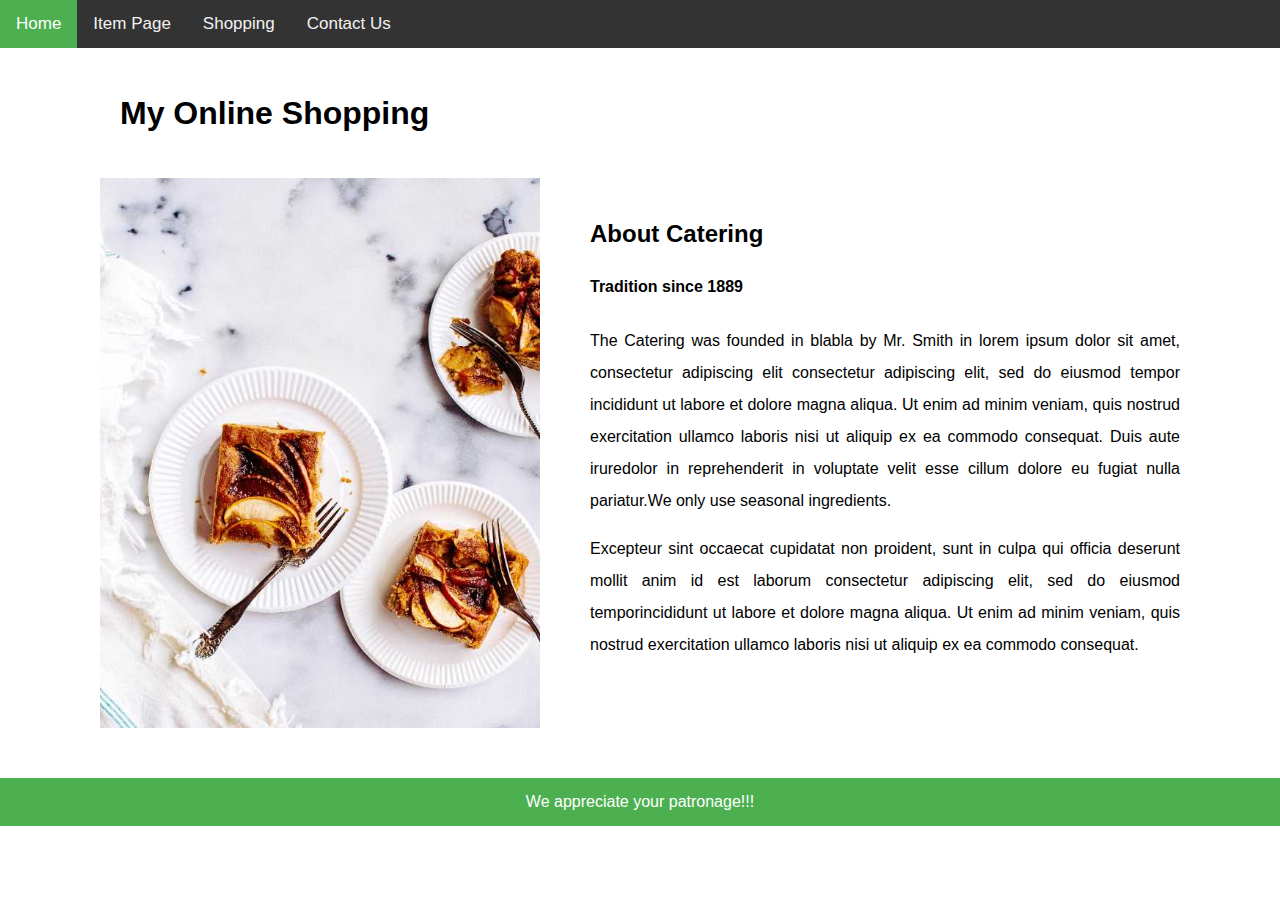
<file: index.html>
<!DOCTYPE html>
<html>
  <title>Project#1</title>
  <meta charset="UTF-8" />
  <meta name="viewport" content="width=device-width, initial-scale=1" />
  <link rel="stylesheet" href="style.css" />
  <body>
    <!-- Top menu -->
    <nav class="topnav">
      <a class="active" href="index.html">Home</a>
      <a href="items.html">Item Page</a>
      <a href="shopping.html">Shopping</a>
      <a href="contact.html">Contact Us</a>
    </nav>

    <!-- !PAGE CONTENT! -->
    <div class="w3-content">
      <div class="header">
        <h2>My Online Shopping</h2>
      </div>
      <div class="top-text">
        <img
          src="images/tablesetting2.jpg"
          alt="Tablesetting"
          width="500"
          height="550"
        />
        <div class="top-side-text">
          <h2>About Catering</h2>
          <div>
            <h4>Tradition since 1889</h4>
            <p>
              The Catering was founded in blabla by Mr. Smith in lorem ipsum
              dolor sit amet, consectetur adipiscing elit consectetur adipiscing
              elit, sed do eiusmod tempor incididunt ut labore et dolore magna
              aliqua. Ut enim ad minim veniam, quis nostrud exercitation ullamco
              laboris nisi ut aliquip ex ea commodo consequat. Duis aute
              iruredolor in reprehenderit in voluptate velit esse cillum dolore
              eu fugiat nulla pariatur.We only use seasonal ingredients.
            </p>
            <p>
              Excepteur sint occaecat cupidatat non proident, sunt in culpa qui
              officia deserunt mollit anim id est laborum consectetur adipiscing
              elit, sed do eiusmod temporincididunt ut labore et dolore magna
              aliqua. Ut enim ad minim veniam, quis nostrud exercitation ullamco
              laboris nisi ut aliquip ex ea commodo consequat.
            </p>
          </div>
        </div>
      </div>
      <!-- End page content -->
    </div>

    <footer class="footer">We appreciate your patronage!!!</footer>
  </body>
</html>
</file>
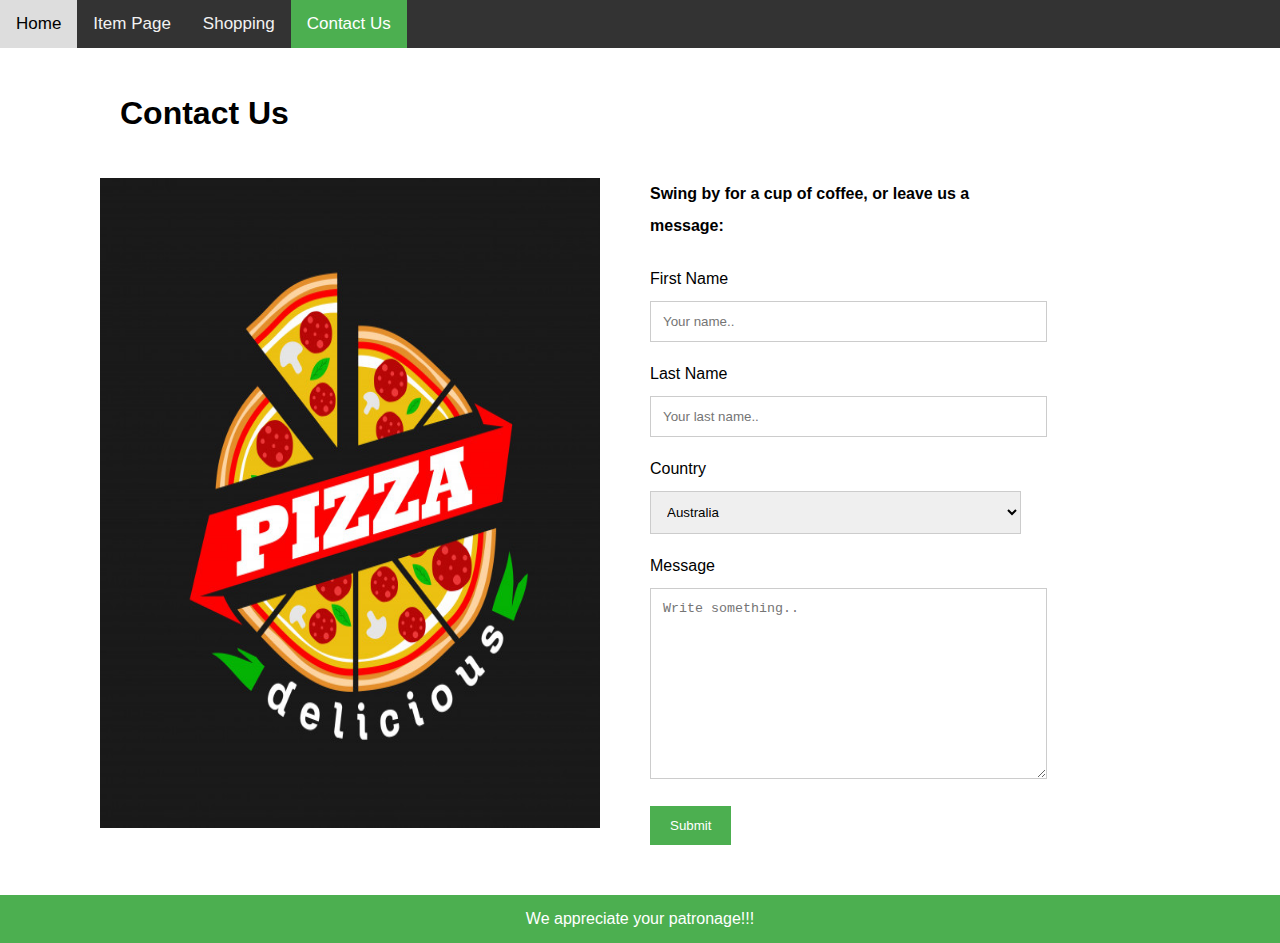
<file: contact.html>
<!DOCTYPE html>
<html>
  <title>Project#1</title>
  <meta charset="UTF-8" />
  <meta name="viewport" content="width=device-width, initial-scale=1" />
  <link rel="stylesheet" href="style.css" />
  <body>
    <!-- Top menu -->
    <nav class="topnav">
      <a href="index.html">Home</a>
      <a href="items.html">Item Page</a>
      <a href="shopping.html">Shopping</a>
      <a class="active" href="contact.html">Contact Us</a>
    </nav>

    <!-- !PAGE CONTENT! -->
    <div class="w3-content">
      <div class="header">
        <h2>Contact Us</h2>
      </div>
      <div class="top-text">
        <img
          src="images/pizza.jpg"
          alt="Tablesetting"
          width="500"
          height="650"
        />
        <div class="top-side-text" style="padding-top: 0; margin-top: 0px">
          <div class="form-container">
            <h4 style="padding-top: 0; margin-top: 0px">
              Swing by for a cup of coffee, or leave us a message:
            </h4>
            <form>
              <label for="fname">First Name</label>
              <input
                type="text"
                id="fname"
                name="firstname"
                required
                placeholder="Your name.."
              />
              <label for="lname">Last Name</label>
              <input
                type="text"
                id="lname"
                name="lastname"
                required
                placeholder="Your last name.."
              />
              <label for="country">Country</label>
              <select id="country" name="country" required>
                <option value="australia">Australia</option>
                <option value="canada">Canada</option>
                <option value="usa">USA</option>
              </select>
              <label for="subject">Message</label>
              <textarea
                id="subject"
                name="subject"
                required
                placeholder="Write something.."
                style="height: 165px"
              ></textarea>
              <input type="submit" value="Submit" />
            </form>
          </div>
        </div>
      </div>
      <!-- End page content -->
    </div>

    <footer class="footer">We appreciate your patronage!!!</footer>
  </body>
</html>
</file>
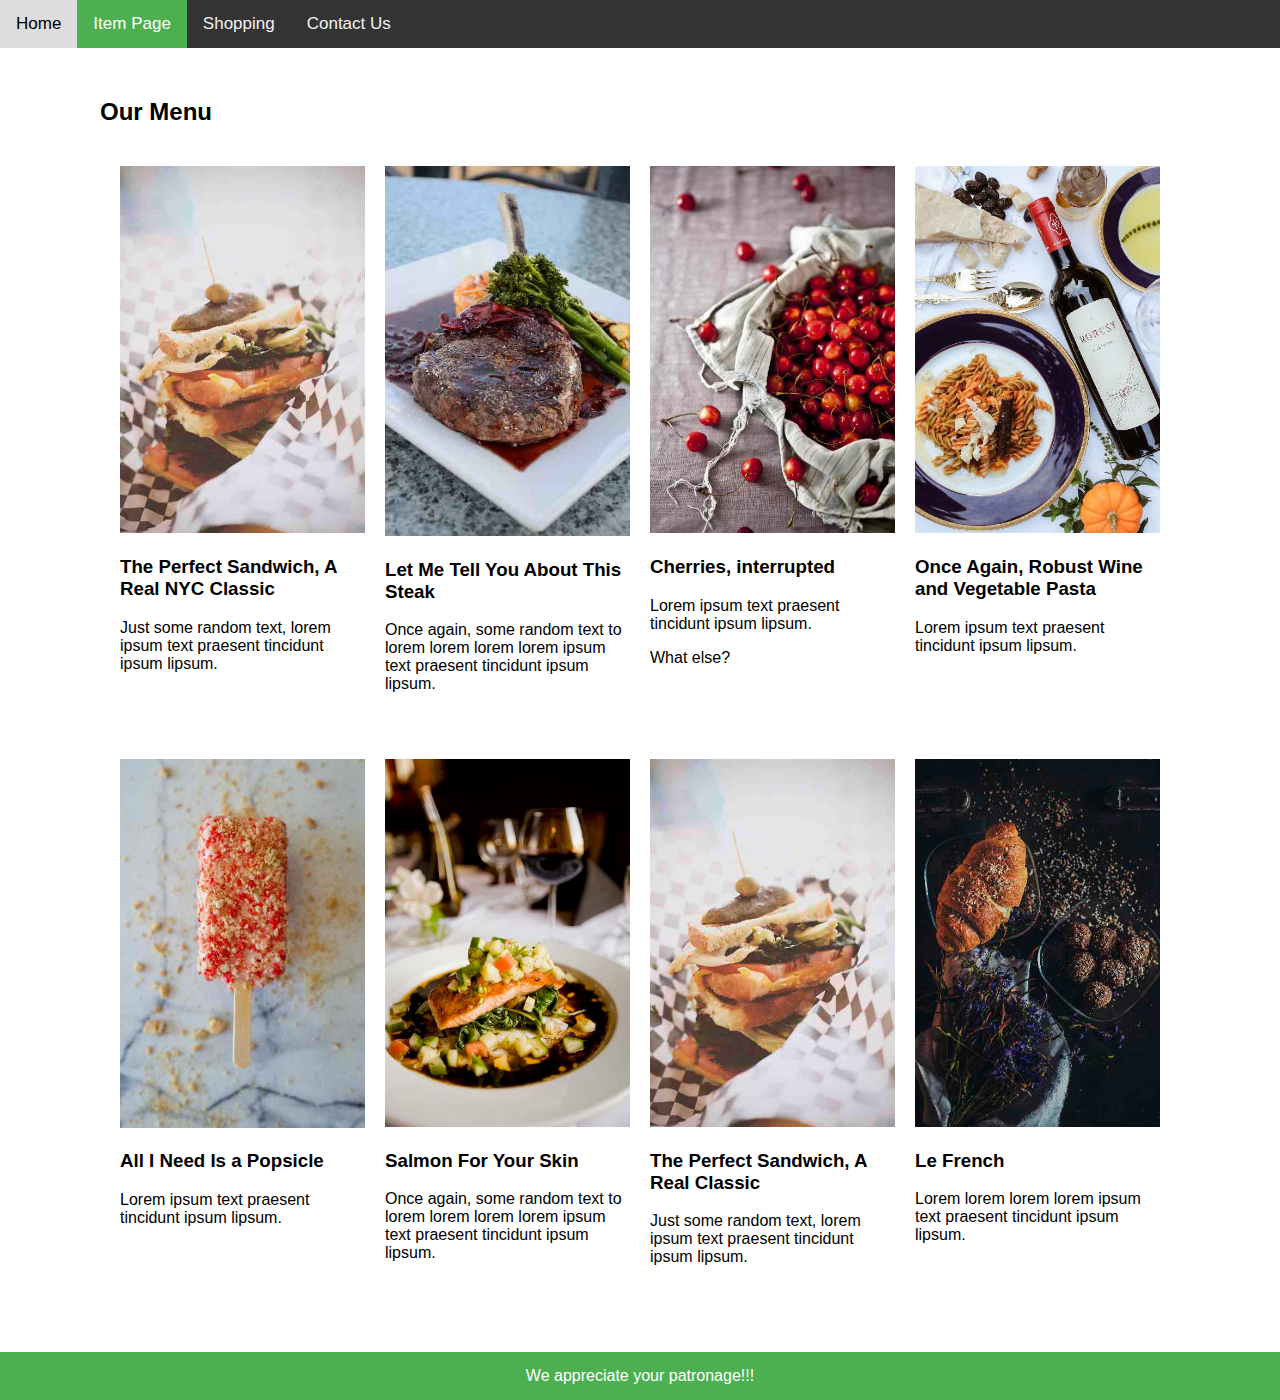
<file: items.html>
<!DOCTYPE html>
<html>
  <title>Project#1</title>
  <meta charset="UTF-8" />
  <meta name="viewport" content="width=device-width, initial-scale=1" />
  <link rel="stylesheet" href="style.css" />
  <body>
    <!-- Top menu -->
    <nav class="topnav">
      <a href="index.html">Home</a>
      <a class="active" href="items.html">Item Page</a>
      <a href="shopping.html">Shopping</a>
      <a href="contact.html">Contact Us</a>
    </nav>

    <!-- !PAGE CONTENT! -->
    <div class="w3-content">
      <div class="grid">
        <h2>Our Menu</h2>
        <!-- First Photo Grid-->
        <div class="item-row" id="food">
          <div class="row-item">
            <img src="images/sandwich.jpg" alt="Sandwich" style="width: 100%" />
            <h3>The Perfect Sandwich, A Real NYC Classic</h3>
            <p>
              Just some random text, lorem ipsum text praesent tincidunt ipsum
              lipsum.
            </p>
          </div>
          <div class="row-item">
            <img src="images/steak.jpg" alt="Steak" style="width: 100%" />
            <h3>Let Me Tell You About This Steak</h3>
            <p>
              Once again, some random text to lorem lorem lorem lorem ipsum text
              praesent tincidunt ipsum lipsum.
            </p>
          </div>
          <div class="row-item">
            <img src="images/cherries.jpg" alt="Cherries" style="width: 100%" />
            <h3>Cherries, interrupted</h3>
            <p>Lorem ipsum text praesent tincidunt ipsum lipsum.</p>
            <p>What else?</p>
          </div>
          <div class="row-item">
            <img
              src="images/wine.jpg"
              alt="Pasta and Wine"
              style="width: 100%"
            />
            <h3>Once Again, Robust Wine and Vegetable Pasta</h3>
            <p>Lorem ipsum text praesent tincidunt ipsum lipsum.</p>
          </div>
        </div>

        <!-- Second Photo Grid-->
        <div class="item-row">
          <div class="row-item">
            <img src="images/popsicle.jpg" alt="Popsicle" style="width: 100%" />
            <h3>All I Need Is a Popsicle</h3>
            <p>Lorem ipsum text praesent tincidunt ipsum lipsum.</p>
          </div>
          <div class="row-item">
            <img src="images/salmon.jpg" alt="Salmon" style="width: 100%" />
            <h3>Salmon For Your Skin</h3>
            <p>
              Once again, some random text to lorem lorem lorem lorem ipsum text
              praesent tincidunt ipsum lipsum.
            </p>
          </div>
          <div class="row-item">
            <img src="images/sandwich.jpg" alt="Sandwich" style="width: 100%" />
            <h3>The Perfect Sandwich, A Real Classic</h3>
            <p>
              Just some random text, lorem ipsum text praesent tincidunt ipsum
              lipsum.
            </p>
          </div>
          <div class="row-item">
            <img
              src="images/croissant.jpg"
              alt="Croissant"
              style="width: 100%"
            />
            <h3>Le French</h3>
            <p>
              Lorem lorem lorem lorem ipsum text praesent tincidunt ipsum
              lipsum.
            </p>
          </div>
        </div>
      </div>

      <!-- End page content -->
    </div>

    <footer class="footer">We appreciate your patronage!!!</footer>
  </body>
</html>
</file>
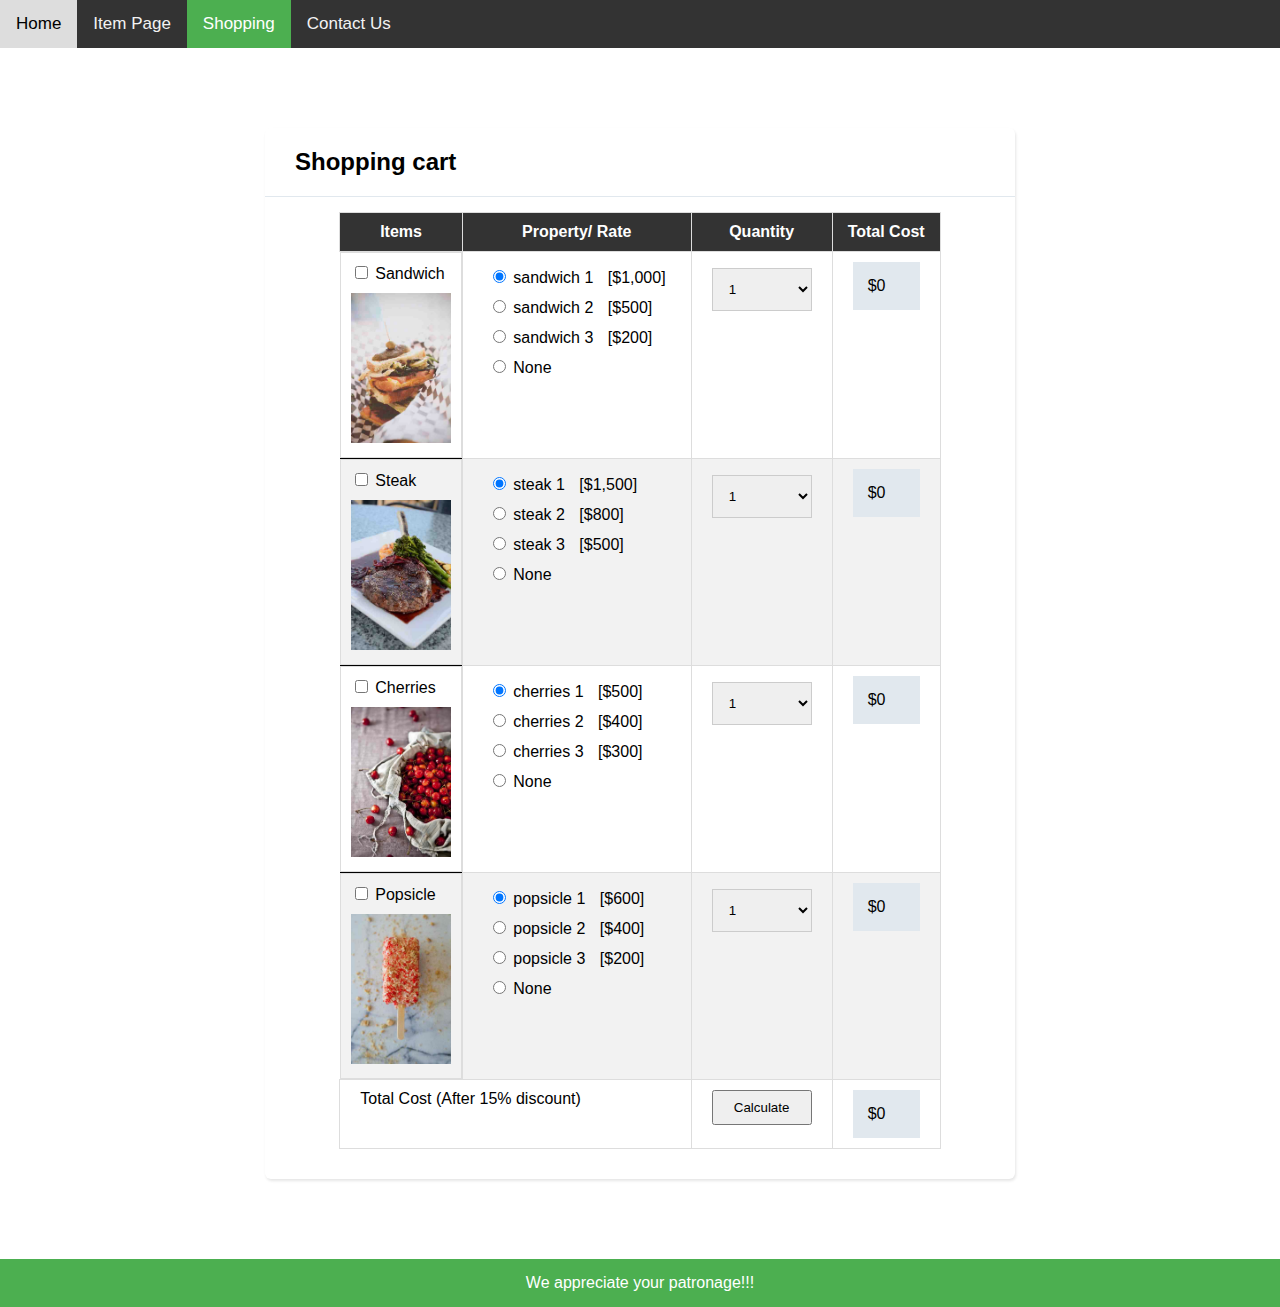
<file: shopping.html>
<!DOCTYPE html>
<html>
  <title>Project#1</title>
  <meta charset="UTF-8" />
  <meta name="viewport" content="width=device-width, initial-scale=1" />
  <link rel="stylesheet" href="style.css" />
  <body>
    <!-- Top menu -->
    <nav class="topnav">
      <a href="index.html">Home</a>
      <a href="items.html"">Item Page</a>
      <a class="active" href="shopping.html">Shopping</a>
      <a href="contact.html">Contact Us</a>
    </nav>

    <!-- !PAGE CONTENT! -->
    <div class="w3-content">
      <div class="shopping-cart">
        <div class="title">Shopping cart</div>
        <table>
          <tr>
            <th>Items</th>
            <th>Property/ Rate</th>
            <th>Quantity</th>
            <th>Total Cost</th>
          </tr>
          <tbody>
            <!--Item 1-->
            <tr>
              <td class="item-column">
                <div>
                  <input
                    type="checkbox"
                    id="item1"
                    onclick="sandwichHandler()"
                  />
                  <label for="item1"> Sandwich </label>
                </div>
                <img src="images/sandwich.jpg" alt="Sandwich" />
              </td>
              <td class="props">
                <div>
                  <input
                    type="radio"
                    checked
                    id="sandwich1"
                    name="sandwich"
                    onclick="sandwichHandler()"
                  />
                  <label for="sandwich1">
                    sandwich 1
                    <span class="amount">1,000</span>
                  </label>
                </div>
                <div>
                  <input
                    type="radio"
                    id="sandwich2"
                    name="sandwich"
                    onclick="sandwichHandler()"
                  />
                  <label for="sandwich2">
                    sandwich 2
                    <span class="amount">500</span>
                  </label>
                </div>
                <div>
                  <input
                    type="radio"
                    id="sandwich3"
                    name="sandwich"
                    onclick="sandwichHandler()"
                  />
                  <label for="sandwich3">
                    sandwich 3
                    <span class="amount">200</span>
                  </label>
                </div>
                <div>
                  <input
                    type="radio"
                    id="none1"
                    name="sandwich"
                    onclick="sandwichHandler()"
                  />
                  <label for="none1"> None </label>
                </div>
              </td>
              <td>
                <select name="" id="sandwich_qty" onclick="sandwichHandler()">
                  <option>1</option>
                  <option>2</option>
                  <option>3</option>
                  <option>4</option>
                  <option>5</option>
                  <option>6</option>
                </select>
              </td>
              <td>
                <div class="total" id="sandwich_total">0</div>
              </td>
            </tr>

            <!--Item 2-->
            <tr>
              <td class="item-column">
                <div>
                  <input type="checkbox" id="item2" onclick="steakHandler()" />
                  <label for="item2"> Steak </label>
                </div>
                <img src="images/steak.jpg" alt="Steak" />
              </td>
              <td class="props">
                <div>
                  <input
                    type="radio"
                    checked
                    id="steak1"
                    name="steak"
                    onclick="steakHandler()"
                  />
                  <label for="steak1">
                    steak 1
                    <span class="amount">1,500</span>
                  </label>
                </div>
                <div>
                  <input
                    type="radio"
                    id="steak2"
                    name="steak"
                    onclick="steakHandler()"
                  />
                  <label for="steak2">
                    steak 2
                    <span class="amount">800</span>
                  </label>
                </div>
                <div>
                  <input
                    type="radio"
                    id="steak3"
                    name="steak"
                    onclick="steakHandler()"
                  />
                  <label for="steak3">
                    steak 3
                    <span class="amount">500</span>
                  </label>
                </div>
                <div>
                  <input
                    type="radio"
                    id="none2"
                    name="steak"
                    onclick="steakHandler()"
                  />
                  <label for="none2"> None </label>
                </div>
              </td>
              <td>
                <select name="" id="steak_qty" onclick="steakHandler()">
                  <option>1</option>
                  <option>2</option>
                  <option>3</option>
                  <option>4</option>
                  <option>5</option>
                </select>
              </td>
              <td>
                <div class="total" id="steak_total">0</div>
              </td>
            </tr>

            <!--Item 3-->
            <tr>
              <td class="item-column">
                <div>
                  <input
                    type="checkbox"
                    id="item3"
                    onclick="cherriesHandler()"
                  />
                  <label for="item3"> Cherries </label>
                </div>
                <img src="images/cherries.jpg" alt="Cherries" />
              </td>
              <td class="props">
                <div>
                  <input
                    type="radio"
                    checked
                    id="cherries1"
                    name="cherries"
                    onclick="cherriesHandler()"
                  />
                  <label for="cherries1">
                    cherries 1
                    <span class="amount">500</span>
                  </label>
                </div>
                <div>
                  <input
                    type="radio"
                    id="cherries2"
                    name="cherries"
                    onclick="cherriesHandler()"
                  />
                  <label for="cherries2">
                    cherries 2
                    <span class="amount">400</span>
                  </label>
                </div>
                <div>
                  <input
                    type="radio"
                    id="cherries3"
                    name="cherries"
                    onclick="cherriesHandler()"
                  />
                  <label for="cherries3">
                    cherries 3
                    <span class="amount">300</span>
                  </label>
                </div>
                <div>
                  <input
                    type="radio"
                    id="none3"
                    name="cherries"
                    onclick="cherriesHandler()"
                  />
                  <label for="none3"> None </label>
                </div>
              </td>
              <td>
                <select name="" id="cherries_qty" onclick="cherriesHandler()">
                  <option>1</option>
                  <option>2</option>
                  <option>3</option>
                  <option>4</option>
                  <option>5</option>
                  <option>6</option>
                  <option>7</option>
                </select>
              </td>
              <td>
                <div class="total" id="cherries_total">0</div>
              </td>
            </tr>

            <!--Item 4-->
            <tr>
              <td class="item-column">
                <div>
                  <input
                    type="checkbox"
                    id="item4"
                    onclick="popsicleHandler()"
                  />
                  <label for="item4"> Popsicle </label>
                </div>
                <img src="images/popsicle.jpg" alt="Popsicle" />
              </td>
              <td class="props">
                <div>
                  <input
                    type="radio"
                    checked
                    id="popsicle1"
                    name="popsicle"
                    onclick="popsicleHandler()"
                  />
                  <label for="popsicle1">
                    popsicle 1
                    <span class="amount">600</span>
                  </label>
                </div>
                <div>
                  <input
                    type="radio"
                    id="popsicle2"
                    name="popsicle"
                    onclick="popsicleHandler()"
                  />
                  <label for="popsicle2">
                    popsicle 2
                    <span class="amount">400</span>
                  </label>
                </div>
                <div>
                  <input
                    type="radio"
                    id="popsicle3"
                    name="popsicle"
                    onclick="popsicleHandler()"
                  />
                  <label for="popsicle3">
                    popsicle 3
                    <span class="amount">200</span>
                  </label>
                </div>
                <div>
                  <input
                    type="radio"
                    id="none4"
                    name="popsicle"
                    onclick="popsicleHandler()"
                  />
                  <label for="none4"> None </label>
                </div>
              </td>
              <td>
                <select name="" id="popsicle_qty" onclick="popsicleHandler()">
                  <option>1</option>
                  <option>2</option>
                  <option>3</option>
                  <option>4</option>
                </select>
              </td>
              <td>
                <div class="total" id="popsicle_total">0</div>
              </td>
            </tr>

            <!--Total-->
            <tr>
              <td colspan="2">Total Cost (After 15% discount)</td>
              <td>
                <input
                  type="button"
                  value="Calculate"
                  onclick="totalHandler()"
                />
              </td>
              <td>
                <div class="total" id="grand_total">0</div>
              </td>
            </tr>
          </tbody>
        </table>
      </div>
      <!-- End page content -->
    </div>

    <footer class="footer">We appreciate your patronage!!!</footer>

    <script src="script.js"></script>
  </body>
</html>
</file>
<file: style.css>
body,
h1,
h2,
h3,
h4,
h5,
h6 {
  font-family: "Karma", sans-serif;
}

/* Add a black background color to the top navigation */
body,
nav {
  top: 0;
  left: 0;
  margin: 0;
}
.topnav {
  background-color: #333;
  overflow: hidden;
}

/* Style the links inside the navigation bar */
.topnav a {
  float: left;
  color: #f2f2f2;
  text-align: center;
  padding: 14px 16px;
  text-decoration: none;
  font-size: 17px;
}

/* Change the color of links on hover */
.topnav a:hover {
  background-color: #ddd;
  color: black;
}

/* Add a color to the active/current link */
.topnav a.active {
  background-color: #4caf50;
  color: white;
}

.w3-content {
  margin-left: 100px;
  margin-right: 100px;
  max-width: 1200px;
  margin-bottom: 50px;
}

.header {
  padding: 20px;
}

.header > h2 {
  font-size: 2em;
}

.top-text {
  display: flex;
}

.top-side-text {
  margin-top: 20px;
  margin-left: 50px;
  text-align: justify;
  line-height: 2em;
}

.w3-bar-block .w3-bar-item {
  padding: 20px;
}

.grid {
  margin-top: 50px;
}

.item-row {
  display: flex;
  padding: 10px;
  margin-bottom: 10px;
}

.row-item {
  display: inline-block;

  padding: 10px;
  width: 250px;
}

.footer {
  text-align: center;
  color: white;
  background-color: #4caf50;
  padding: 15px 10px;
}

.shopping-cart {
  width: 750px;
  margin: 80px auto;
  background: #ffffff;
  box-shadow: 1px 2px 3px 0px rgba(0, 0, 0, 0.1);
  border-radius: 6px;
  padding-bottom: 15px;
}

.title {
  border-bottom: 1px solid #e1e8ee;
  padding: 20px 30px;
  font-size: 24px;
  font-weight: 600;
}

table {
  width: auto;
  margin: 0 auto;
  margin-top: 15px;
  margin-bottom: 15px;
  border-collapse: collapse;
}

tr {
  border-bottom: 1px solid #000;
  /* background-color: #e1e8ee; */
}

td {
  padding: 10px 20px;
  vertical-align: top;
  border: 1px solid #ddd;
}

th {
  padding: 10px 15px;
  background-color: #333;
  color: white;
  border: 1px solid #ddd;
}

tr:nth-child(even) {
  background-color: #f2f2f2;
}

tr:hover {
  background-color: #ddd;
}

.item-column {
  display: block;
  padding: 10px;
}

.item-column > img {
  margin-top: 10px;
  width: 100px;
  height: 150px;
}

.props > div {
  padding: 5px;
}

.amount {
  margin-left: 10px;
}
.amount::before {
  content: "[$";
}
.amount::after {
  content: "]";
}

.total::before {
  content: "$";
}

select.sandwich_qty {
  padding: 5px;
  width: 100px;
}

.total {
  background-color: #e1e8ee;
  padding: 15px;
}

input[type="button"] {
  padding: 8px 10px;
  width: 100px;
}

.form-container {
  width: 70%;
  text-align: left !important;
}

input[type="text"],
select,
textarea {
  width: 100%;
  padding: 12px;
  border: 1px solid #ccc;
  margin-top: 6px;
  margin-bottom: 16px;
  resize: vertical;
}

input[type="submit"] {
  background-color: #4caf50;
  color: white;
  padding: 12px 20px;
  border: none;
  cursor: pointer;
}

input[type="submit"]:hover {
  background-color: #45a049;
}
</file>
